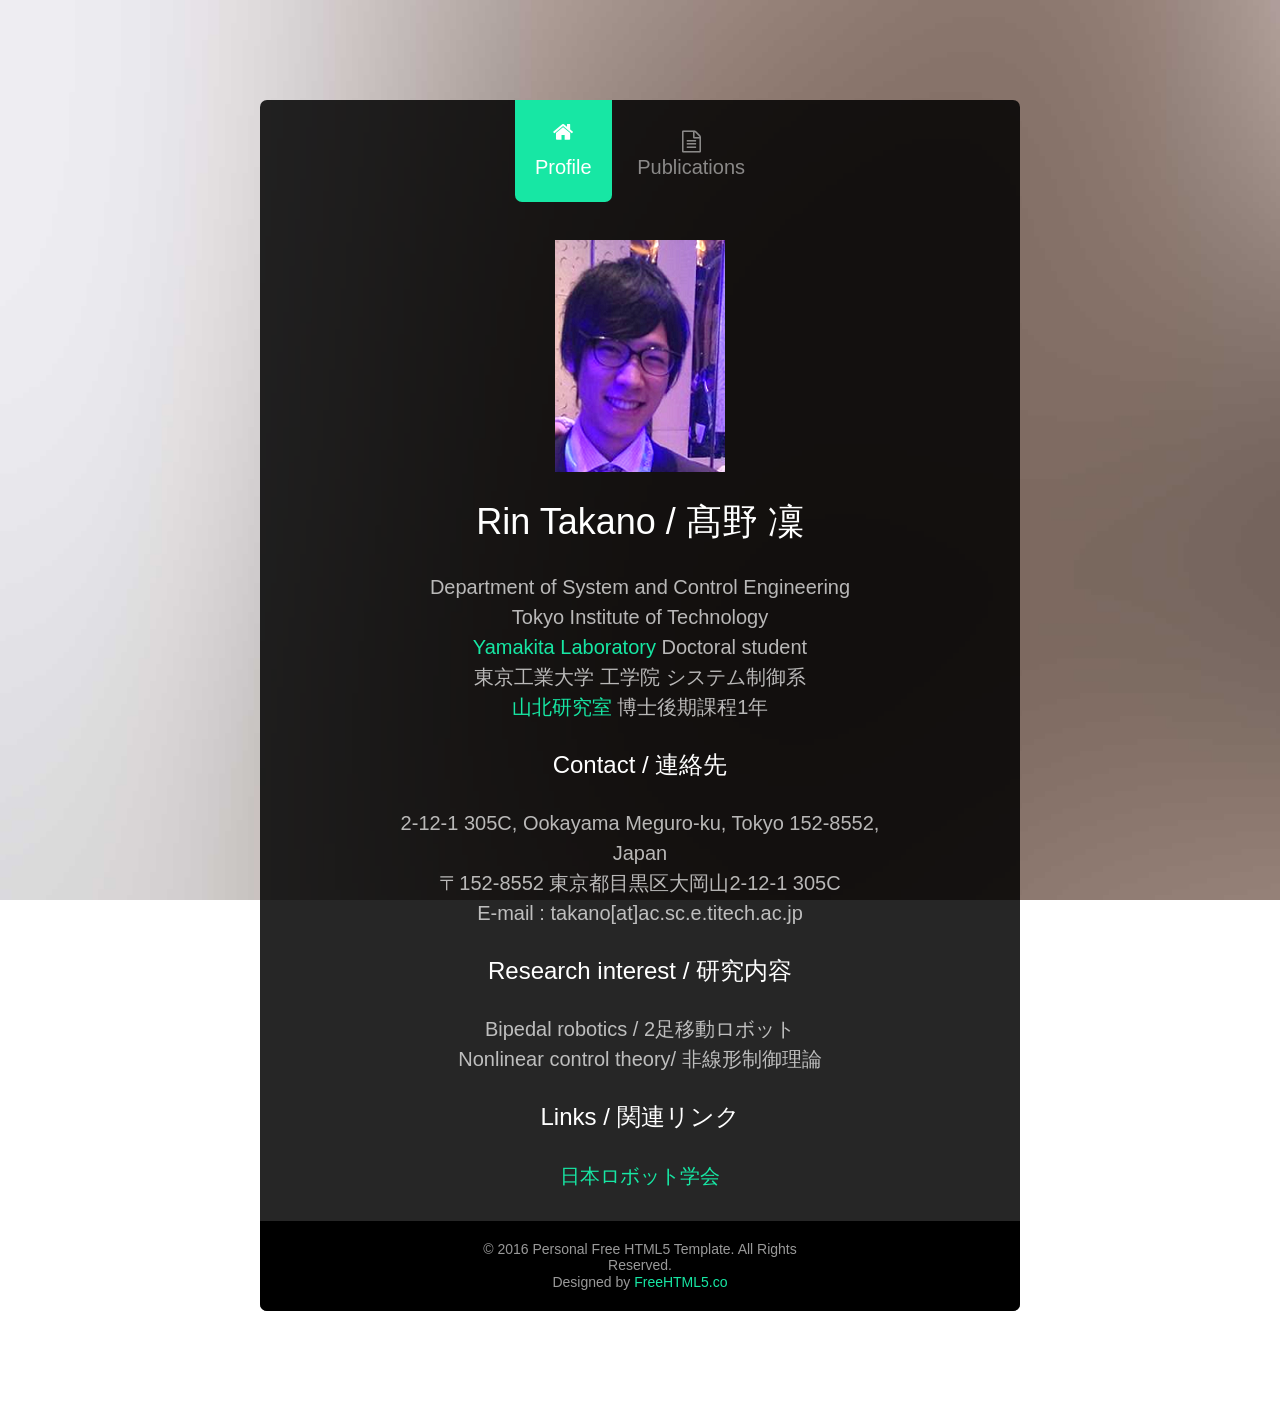
<file: index.html>
<!DOCTYPE html>
<!--[if lt IE 7]>      <html class="no-js lt-ie9 lt-ie8 lt-ie7"> <![endif]-->
<!--[if IE 7]>         <html class="no-js lt-ie9 lt-ie8"> <![endif]-->
<!--[if IE 8]>         <html class="no-js lt-ie9"> <![endif]-->
<!--[if gt IE 8]><!--> <html class="no-js"> <!--<![endif]-->
	<head>
	<meta charset="utf-8">
	<meta http-equiv="X-UA-Compatible" content="IE=edge">
	<title>Rin Takano</title>
	<meta name="viewport" content="width=device-width, initial-scale=1">
	<meta name="description" content="Free HTML5 Website Template by FreeHTML5.co" />
	<meta name="keywords" content="free html5, free template, free bootstrap, free website template, html5, css3, mobile first, responsive" />
	<meta name="author" content="FreeHTML5.co" />

  <!-- 
	//////////////////////////////////////////////////////

	FREE HTML5 TEMPLATE 
	DESIGNED & DEVELOPED by FreeHTML5.co
		
	Website: 		http://freehtml5.co/
	Email: 			info@freehtml5.co
	Twitter: 		http://twitter.com/fh5co
	Facebook: 		https://www.facebook.com/fh5co

	//////////////////////////////////////////////////////
	 -->

  	<!-- Facebook and Twitter integration -->
	<meta property="og:title" content=""/>
	<meta property="og:image" content=""/>
	<meta property="og:url" content=""/>
	<meta property="og:site_name" content=""/>
	<meta property="og:description" content=""/>
	<meta name="twitter:title" content="" />
	<meta name="twitter:image" content="" />
	<meta name="twitter:url" content="" />
	<meta name="twitter:card" content="" />

	<!-- Place favicon.ico and apple-touch-icon.png in the root directory -->
	<link rel="shortcut icon" href="favicon.ico">

	<!-- <link href='https://fonts.googleapis.com/css?family=Work+Sans:400,300,600,400italic,700' rel='stylesheet' type='text/css'> -->
	
	<!-- Animate.css -->
	<link rel="stylesheet" href="css/animate.css">
	<!-- Icomoon Icon Fonts-->
	<link rel="stylesheet" href="css/icomoon.css">
	<!-- Bootstrap  -->
	<link rel="stylesheet" href="css/bootstrap.css">
	<!-- Theme style  -->
	<link rel="stylesheet" href="css/style.css">

	<!-- Modernizr JS -->
	<script src="js/modernizr-2.6.2.min.js"></script>
	<!-- FOR IE9 below -->
	<!--[if lt IE 9]>
	<script src="js/respond.min.js"></script>
	<![endif]-->
	
	</head>
	<body style="background-image: url(images/bg_img.jpg);">
	
	<div id="fh5co-main">
		<div class="fh5co-tab-wrap">
			<ul class="fh5co-tab-menu">
				<li class="active"><a href="#" data-tab="1"><span class="icon icon-home"></span><span class="menu-text">Profile</span></a></li>
				<li><a href="#" data-tab="2"><span class="icon icon-file-text-o"></span><span class="menu-text">Publications</span></a></li>
			</ul>
			
			<!-- First tab -->
			<div class="fh5co-tab-content active" data-content="1">
				<div class="fh5co-content-inner text-center">
					<div class="row row-bottom-padded-sm">
						<div class="col-md-12">
							<figure>
								<img src="images/profile_pic2.png" alt="Free HTML5 Wesbite Template by FreeHTML5.co">
							</figure>
							<h1>Rin Takano / 髙野 凜</h1>
							<p>Department of System and Control Engineering</p>
							<p>Tokyo Institute of Technology</p>
							<p><a href="http://www.ac.sc.e.titech.ac.jp/index.html" target="_blank">Yamakita Laboratory</a>  Doctoral student</p>
							<p>東京工業大学 工学院 システム制御系</p>
							<p><a href="http://www.ac.sc.e.titech.ac.jp/index.html" target="_blank">山北研究室</a> 博士後期課程1年</p>
							<br>
							<h3>Contact / 連絡先</h3>
							<p>2-12-1 305C, Ookayama Meguro-ku, Tokyo 152-8552, Japan</p> 
                            <p>〒152-8552 東京都目黒区大岡山2-12-1 305C</p>
							<p>E-mail : takano[at]ac.sc.e.titech.ac.jp</p>
							<br>
							<h3>Research interest / 研究内容</h3>
							<p>Bipedal robotics / 2足移動ロボット</p>
							<p>Nonlinear control theory/ 非線形制御理論</p>
							<br>
							<h3>Links / 関連リンク</h3>
							<p><a href="http://www.rsj.or.jp/" target="_blank">日本ロボット学会</a></p>
						</div>
					</div>
				</div>
			</div>
			
			<!-- Second tab -->
			<div class="fh5co-tab-content" data-content="2">
				<div class="fh5co-content-inner">
					<div class="row">
						<div class="col-md-12">
							<h3>International Conference</h3>
							<font size="3">
							<ol type="1">
							<li>Yuta Hanazawa, <u>Rin Takano</u>, Masaki Yamakita: "Inerter Effects for Running Robots with Mechanical Impedance", IEEE International Conference on Robotics and Biomimetics (ROBIO) 2017, Macau SAR, China, December 5–8, 2017.</li>
							<li>Hiroki Sasaki, <u>Rin Takano</u>, Masaki Yamakita: "Study on mechanism and control of high efficiency running biped robot", SICE Annual Conference 2017, Kanazawa, Japan, September 19-22, 2017.</li>
							<li><u>Rin Takano</u>, Masaki Yamakita: “Sequential-contact Bipedal Running based on SLIP Model through Zero Moment Point Control”, IEEE International Conference on Advanced Intelligent Mechatronics (AIM) 2017,Munich, Germany, July 3–7, 2017.</li>
							<li><u>Rin Takano</u>, Masaki Yamakita, Qiuguo Zhu: “Analysis of Biped Running with Rotational Inerter”, IEEE International Conference on Robotics and Biomimetics (ROBIO) 2016, Qingdao, China, December 3–7, 2016.</li>
							</ol><br>
							</font>
							
							<h3>Domestic Conference / 国内会議</h3>
							<font size="3">
							<ol type="1">
							<li><u>高野 凜</u>, 山北 昌毅: “観測外乱にロバストなCLF-CBF-QP制御”, 第5回 制御部門マルチシンポジウム（MSCS） 第9回プラントモデリングシンポジウム, 東京, 3月, 2018年.（発表予定） 
							<li><u>高野 凜</u>, 山北 昌毅: “外乱を考慮したCLF-CBF-QPの提案”, 第60回自動制御連合講演会, 東京, 11月, 2017年. 
							<li><u>高野 凜</u>, 花澤 雄太, 山北 昌毅: “回転型イナータの適用部位の違いによる2 足移動ロボットの移動性能変化”, 第34 回日本ロボット学会学術講演会, 山形, 9 月, 2016 年.</li>
							<li>花澤 雄太, <u>高野 凜</u>, 山北 昌毅: “イナータを有する高速走行に適したI-SLIP モデル”, 第34 回日本ロボット学会学術講演会, 山形, 9 月, 2016 年.</li>
							<li>花澤 雄太, <u>高野 凜</u>, 山北 昌毅: “斜面を利用した高効率かつ漸近安定なSLIP モデルの走行制御”,第34 回日本ロボット学会学術講演会, 山形, 9 月, 2016 年.</li>
							<li><u>高野 凜</u>, 山北 昌毅 :“足首イナータの効果を用いた高速リミットサイクル走行”, 第16 回計測自動制御学会システムインテグレーション部門講演会, 3J4, 名古屋, 12 月, 2015 年.</li>
							<li><u>高野 凜</u>, 綿貫 啓一, 楓 和憲:“非接地型力覚呈示装置を用いた力覚型ナビゲーションのための呈示パターンの比較”, 日本機械学会関東学生会第54 回学生員卒業研究発表講演会, 横浜, 3 月, 2015 年.</li>
							</ol><br>
							</font>
							
							<h3>Honor and Award</h3>
							<font size="3">
							<ol type="1">
							<li><u>Rin Takano</u>, Tomohiko Shirie, Junho Chang: “Humanoid Robot Racing Champion”, Latin American and Brazilian Robotics Competition 2016 (LARC/CBR 2016), IEEE Humanoid Robot Racing (HRR) category, Recife, Pernambuco, Brazil, October 13, 2016.</li>
							<li><u>高野 凜</u>: "日本機械学会畠山賞", 3月, 2015年.</li>
							</ol><br>
							</font>
							
							<h3>Scholarship and Grant</h3>
							<font size="3">
							<ol type="1">
							<li>独立行政法人 日本学生支援機構 大学院第一種奨学金 返還半額免除, 6月, 2017年.</li>
							</ol><br>
							</font>
							
						</div>
						
					</div>
				</div>
			</div>
		</div>
		<footer id="fh5co-footer">
			<div class="row">
				<div class="col-md-6 col-md-offset-3 text-center">
					<small>
						&copy; 2016 Personal Free HTML5 Template. All Rights Reserved. <span class="fh5co-author">
						Designed by <a href="http://freehtml5.co" target="_blank">FreeHTML5.co</a></span>
					</small>
				</div>
			</div>
		</footer>
	</div>
	
	<!-- jQuery -->
	<script src="js/jquery.min.js"></script>
	<!-- jQuery Easing -->
	<script src="js/jquery.easing.1.3.js"></script>
	<!-- Bootstrap -->
	<script src="js/bootstrap.min.js"></script>
	<!-- Waypoints -->
	<script src="js/jquery.waypoints.min.js"></script>
	<!-- Easy PieChart -->
	<script src="js/jquery.easypiechart.min.js"></script>
	<!-- MAIN JS -->
	<script src="js/main.js"></script>

	</body>
</html>
</file>
<file: css/icomoon.css>
@font-face {
    font-family: 'icomoon';
    src:    url('fonts/icomoon.eot?195opb');
    src:    url('fonts/icomoon.eot?195opb#iefix') format('embedded-opentype'),
        url('fonts/icomoon.ttf?195opb') format('truetype'),
        url('fonts/icomoon.woff?195opb') format('woff'),
        url('fonts/icomoon.svg?195opb#icomoon') format('svg');
    font-weight: normal;
    font-style: normal;
}

[class^="icon-"], [class*=" icon-"] {
    /* use !important to prevent issues with browser extensions that change fonts */
    font-family: 'icomoon' !important;
    speak: none;
    font-style: normal;
    font-weight: normal;
    font-variant: normal;
    text-transform: none;
    line-height: 1;

    /* Better Font Rendering =========== */
    -webkit-font-smoothing: antialiased;
    -moz-osx-font-smoothing: grayscale;
}

.icon-glass:before {
    content: "\f000";
}
.icon-music:before {
    content: "\f001";
}
.icon-search:before {
    content: "\f002";
}
.icon-envelope-o:before {
    content: "\f003";
}
.icon-heart:before {
    content: "\f004";
}
.icon-star:before {
    content: "\f005";
}
.icon-star-o:before {
    content: "\f006";
}
.icon-user:before {
    content: "\f007";
}
.icon-film:before {
    content: "\f008";
}
.icon-th-large:before {
    content: "\f009";
}
.icon-th:before {
    content: "\f00a";
}
.icon-th-list:before {
    content: "\f00b";
}
.icon-check:before {
    content: "\f00c";
}
.icon-close:before {
    content: "\f00d";
}
.icon-remove:before {
    content: "\f00d";
}
.icon-times:before {
    content: "\f00d";
}
.icon-search-plus:before {
    content: "\f00e";
}
.icon-search-minus:before {
    content: "\f010";
}
.icon-power-off:before {
    content: "\f011";
}
.icon-signal:before {
    content: "\f012";
}
.icon-cog:before {
    content: "\f013";
}
.icon-gear:before {
    content: "\f013";
}
.icon-trash-o:before {
    content: "\f014";
}
.icon-home:before {
    content: "\f015";
}
.icon-file-o:before {
    content: "\f016";
}
.icon-clock-o:before {
    content: "\f017";
}
.icon-road:before {
    content: "\f018";
}
.icon-download:before {
    content: "\f019";
}
.icon-arrow-circle-o-down:before {
    content: "\f01a";
}
.icon-arrow-circle-o-up:before {
    content: "\f01b";
}
.icon-inbox:before {
    content: "\f01c";
}
.icon-play-circle-o:before {
    content: "\f01d";
}
.icon-repeat:before {
    content: "\f01e";
}
.icon-rotate-right:before {
    content: "\f01e";
}
.icon-refresh:before {
    content: "\f021";
}
.icon-list-alt:before {
    content: "\f022";
}
.icon-lock:before {
    content: "\f023";
}
.icon-flag:before {
    content: "\f024";
}
.icon-headphones:before {
    content: "\f025";
}
.icon-volume-off:before {
    content: "\f026";
}
.icon-volume-down:before {
    content: "\f027";
}
.icon-volume-up:before {
    content: "\f028";
}
.icon-qrcode:before {
    content: "\f029";
}
.icon-barcode:before {
    content: "\f02a";
}
.icon-tag:before {
    content: "\f02b";
}
.icon-tags:before {
    content: "\f02c";
}
.icon-book:before {
    content: "\f02d";
}
.icon-bookmark:before {
    content: "\f02e";
}
.icon-print:before {
    content: "\f02f";
}
.icon-camera:before {
    content: "\f030";
}
.icon-font:before {
    content: "\f031";
}
.icon-bold:before {
    content: "\f032";
}
.icon-italic:before {
    content: "\f033";
}
.icon-text-height:before {
    content: "\f034";
}
.icon-text-width:before {
    content: "\f035";
}
.icon-align-left:before {
    content: "\f036";
}
.icon-align-center:before {
    content: "\f037";
}
.icon-align-right:before {
    content: "\f038";
}
.icon-align-justify:before {
    content: "\f039";
}
.icon-list:before {
    content: "\f03a";
}
.icon-dedent:before {
    content: "\f03b";
}
.icon-outdent:before {
    content: "\f03b";
}
.icon-indent:before {
    content: "\f03c";
}
.icon-video-camera:before {
    content: "\f03d";
}
.icon-image:before {
    content: "\f03e";
}
.icon-photo:before {
    content: "\f03e";
}
.icon-picture-o:before {
    content: "\f03e";
}
.icon-pencil:before {
    content: "\f040";
}
.icon-map-marker:before {
    content: "\f041";
}
.icon-adjust:before {
    content: "\f042";
}
.icon-tint:before {
    content: "\f043";
}
.icon-edit:before {
    content: "\f044";
}
.icon-pencil-square-o:before {
    content: "\f044";
}
.icon-share-square-o:before {
    content: "\f045";
}
.icon-check-square-o:before {
    content: "\f046";
}
.icon-arrows:before {
    content: "\f047";
}
.icon-step-backward:before {
    content: "\f048";
}
.icon-fast-backward:before {
    content: "\f049";
}
.icon-backward:before {
    content: "\f04a";
}
.icon-play:before {
    content: "\f04b";
}
.icon-pause:before {
    content: "\f04c";
}
.icon-stop:before {
    content: "\f04d";
}
.icon-forward:before {
    content: "\f04e";
}
.icon-fast-forward:before {
    content: "\f050";
}
.icon-step-forward:before {
    content: "\f051";
}
.icon-eject:before {
    content: "\f052";
}
.icon-chevron-left:before {
    content: "\f053";
}
.icon-chevron-right:before {
    content: "\f054";
}
.icon-plus-circle:before {
    content: "\f055";
}
.icon-minus-circle:before {
    content: "\f056";
}
.icon-times-circle:before {
    content: "\f057";
}
.icon-check-circle:before {
    content: "\f058";
}
.icon-question-circle:before {
    content: "\f059";
}
.icon-info-circle:before {
    content: "\f05a";
}
.icon-crosshairs:before {
    content: "\f05b";
}
.icon-times-circle-o:before {
    content: "\f05c";
}
.icon-check-circle-o:before {
    content: "\f05d";
}
.icon-ban:before {
    content: "\f05e";
}
.icon-arrow-left:before {
    content: "\f060";
}
.icon-arrow-right:before {
    content: "\f061";
}
.icon-arrow-up:before {
    content: "\f062";
}
.icon-arrow-down:before {
    content: "\f063";
}
.icon-mail-forward:before {
    content: "\f064";
}
.icon-share:before {
    content: "\f064";
}
.icon-expand:before {
    content: "\f065";
}
.icon-compress:before {
    content: "\f066";
}
.icon-plus:before {
    content: "\f067";
}
.icon-minus:before {
    content: "\f068";
}
.icon-asterisk:before {
    content: "\f069";
}
.icon-exclamation-circle:before {
    content: "\f06a";
}
.icon-gift:before {
    content: "\f06b";
}
.icon-leaf:before {
    content: "\f06c";
}
.icon-fire:before {
    content: "\f06d";
}
.icon-eye:before {
    content: "\f06e";
}
.icon-eye-slash:before {
    content: "\f070";
}
.icon-exclamation-triangle:before {
    content: "\f071";
}
.icon-warning:before {
    content: "\f071";
}
.icon-plane:before {
    content: "\f072";
}
.icon-calendar:before {
    content: "\f073";
}
.icon-random:before {
    content: "\f074";
}
.icon-comment:before {
    content: "\f075";
}
.icon-magnet:before {
    content: "\f076";
}
.icon-chevron-up:before {
    content: "\f077";
}
.icon-chevron-down:before {
    content: "\f078";
}
.icon-retweet:before {
    content: "\f079";
}
.icon-shopping-cart:before {
    content: "\f07a";
}
.icon-folder:before {
    content: "\f07b";
}
.icon-folder-open:before {
    content: "\f07c";
}
.icon-arrows-v:before {
    content: "\f07d";
}
.icon-arrows-h:before {
    content: "\f07e";
}
.icon-bar-chart:before {
    content: "\f080";
}
.icon-bar-chart-o:before {
    content: "\f080";
}
.icon-twitter-square:before {
    content: "\f081";
}
.icon-facebook-square:before {
    content: "\f082";
}
.icon-camera-retro:before {
    content: "\f083";
}
.icon-key:before {
    content: "\f084";
}
.icon-cogs:before {
    content: "\f085";
}
.icon-gears:before {
    content: "\f085";
}
.icon-comments:before {
    content: "\f086";
}
.icon-thumbs-o-up:before {
    content: "\f087";
}
.icon-thumbs-o-down:before {
    content: "\f088";
}
.icon-star-half:before {
    content: "\f089";
}
.icon-heart-o:before {
    content: "\f08a";
}
.icon-sign-out:before {
    content: "\f08b";
}
.icon-linkedin-square:before {
    content: "\f08c";
}
.icon-thumb-tack:before {
    content: "\f08d";
}
.icon-external-link:before {
    content: "\f08e";
}
.icon-sign-in:before {
    content: "\f090";
}
.icon-trophy:before {
    content: "\f091";
}
.icon-github-square:before {
    content: "\f092";
}
.icon-upload:before {
    content: "\f093";
}
.icon-lemon-o:before {
    content: "\f094";
}
.icon-phone:before {
    content: "\f095";
}
.icon-square-o:before {
    content: "\f096";
}
.icon-bookmark-o:before {
    content: "\f097";
}
.icon-phone-square:before {
    content: "\f098";
}
.icon-twitter:before {
    content: "\f099";
}
.icon-facebook:before {
    content: "\f09a";
}
.icon-facebook-f:before {
    content: "\f09a";
}
.icon-github:before {
    content: "\f09b";
}
.icon-unlock:before {
    content: "\f09c";
}
.icon-credit-card:before {
    content: "\f09d";
}
.icon-feed:before {
    content: "\f09e";
}
.icon-rss:before {
    content: "\f09e";
}
.icon-hdd-o:before {
    content: "\f0a0";
}
.icon-bullhorn:before {
    content: "\f0a1";
}
.icon-bell-o:before {
    content: "\f0a2";
}
.icon-certificate:before {
    content: "\f0a3";
}
.icon-hand-o-right:before {
    content: "\f0a4";
}
.icon-hand-o-left:before {
    content: "\f0a5";
}
.icon-hand-o-up:before {
    content: "\f0a6";
}
.icon-hand-o-down:before {
    content: "\f0a7";
}
.icon-arrow-circle-left:before {
    content: "\f0a8";
}
.icon-arrow-circle-right:before {
    content: "\f0a9";
}
.icon-arrow-circle-up:before {
    content: "\f0aa";
}
.icon-arrow-circle-down:before {
    content: "\f0ab";
}
.icon-globe:before {
    content: "\f0ac";
}
.icon-wrench:before {
    content: "\f0ad";
}
.icon-tasks:before {
    content: "\f0ae";
}
.icon-filter:before {
    content: "\f0b0";
}
.icon-briefcase:before {
    content: "\f0b1";
}
.icon-arrows-alt:before {
    content: "\f0b2";
}
.icon-group:before {
    content: "\f0c0";
}
.icon-users:before {
    content: "\f0c0";
}
.icon-chain:before {
    content: "\f0c1";
}
.icon-link:before {
    content: "\f0c1";
}
.icon-cloud:before {
    content: "\f0c2";
}
.icon-flask:before {
    content: "\f0c3";
}
.icon-cut:before {
    content: "\f0c4";
}
.icon-scissors:before {
    content: "\f0c4";
}
.icon-copy:before {
    content: "\f0c5";
}
.icon-files-o:before {
    content: "\f0c5";
}
.icon-paperclip:before {
    content: "\f0c6";
}
.icon-floppy-o:before {
    content: "\f0c7";
}
.icon-save:before {
    content: "\f0c7";
}
.icon-square:before {
    content: "\f0c8";
}
.icon-bars:before {
    content: "\f0c9";
}
.icon-navicon:before {
    content: "\f0c9";
}
.icon-reorder:before {
    content: "\f0c9";
}
.icon-list-ul:before {
    content: "\f0ca";
}
.icon-list-ol:before {
    content: "\f0cb";
}
.icon-strikethrough:before {
    content: "\f0cc";
}
.icon-underline:before {
    content: "\f0cd";
}
.icon-table:before {
    content: "\f0ce";
}
.icon-magic:before {
    content: "\f0d0";
}
.icon-truck:before {
    content: "\f0d1";
}
.icon-pinterest:before {
    content: "\f0d2";
}
.icon-pinterest-square:before {
    content: "\f0d3";
}
.icon-google-plus-square:before {
    content: "\f0d4";
}
.icon-google-plus:before {
    content: "\f0d5";
}
.icon-money:before {
    content: "\f0d6";
}
.icon-caret-down:before {
    content: "\f0d7";
}
.icon-caret-up:before {
    content: "\f0d8";
}
.icon-caret-left:before {
    content: "\f0d9";
}
.icon-caret-right:before {
    content: "\f0da";
}
.icon-columns:before {
    content: "\f0db";
}
.icon-sort:before {
    content: "\f0dc";
}
.icon-unsorted:before {
    content: "\f0dc";
}
.icon-sort-desc:before {
    content: "\f0dd";
}
.icon-sort-down:before {
    content: "\f0dd";
}
.icon-sort-asc:before {
    content: "\f0de";
}
.icon-sort-up:before {
    content: "\f0de";
}
.icon-envelope:before {
    content: "\f0e0";
}
.icon-linkedin:before {
    content: "\f0e1";
}
.icon-rotate-left:before {
    content: "\f0e2";
}
.icon-undo:before {
    content: "\f0e2";
}
.icon-gavel:before {
    content: "\f0e3";
}
.icon-legal:before {
    content: "\f0e3";
}
.icon-dashboard:before {
    content: "\f0e4";
}
.icon-tachometer:before {
    content: "\f0e4";
}
.icon-comment-o:before {
    content: "\f0e5";
}
.icon-comments-o:before {
    content: "\f0e6";
}
.icon-bolt:before {
    content: "\f0e7";
}
.icon-flash:before {
    content: "\f0e7";
}
.icon-sitemap:before {
    content: "\f0e8";
}
.icon-umbrella:before {
    content: "\f0e9";
}
.icon-clipboard:before {
    content: "\f0ea";
}
.icon-paste:before {
    content: "\f0ea";
}
.icon-lightbulb-o:before {
    content: "\f0eb";
}
.icon-exchange:before {
    content: "\f0ec";
}
.icon-cloud-download:before {
    content: "\f0ed";
}
.icon-cloud-upload:before {
    content: "\f0ee";
}
.icon-user-md:before {
    content: "\f0f0";
}
.icon-stethoscope:before {
    content: "\f0f1";
}
.icon-suitcase:before {
    content: "\f0f2";
}
.icon-bell:before {
    content: "\f0f3";
}
.icon-coffee:before {
    content: "\f0f4";
}
.icon-cutlery:before {
    content: "\f0f5";
}
.icon-file-text-o:before {
    content: "\f0f6";
}
.icon-building-o:before {
    content: "\f0f7";
}
.icon-hospital-o:before {
    content: "\f0f8";
}
.icon-ambulance:before {
    content: "\f0f9";
}
.icon-medkit:before {
    content: "\f0fa";
}
.icon-fighter-jet:before {
    content: "\f0fb";
}
.icon-beer:before {
    content: "\f0fc";
}
.icon-h-square:before {
    content: "\f0fd";
}
.icon-plus-square:before {
    content: "\f0fe";
}
.icon-angle-double-left:before {
    content: "\f100";
}
.icon-angle-double-right:before {
    content: "\f101";
}
.icon-angle-double-up:before {
    content: "\f102";
}
.icon-angle-double-down:before {
    content: "\f103";
}
.icon-angle-left:before {
    content: "\f104";
}
.icon-angle-right:before {
    content: "\f105";
}
.icon-angle-up:before {
    content: "\f106";
}
.icon-angle-down:before {
    content: "\f107";
}
.icon-desktop:before {
    content: "\f108";
}
.icon-laptop:before {
    content: "\f109";
}
.icon-tablet:before {
    content: "\f10a";
}
.icon-mobile:before {
    content: "\f10b";
}
.icon-mobile-phone:before {
    content: "\f10b";
}
.icon-circle-o:before {
    content: "\f10c";
}
.icon-quote-left:before {
    content: "\f10d";
}
.icon-quote-right:before {
    content: "\f10e";
}
.icon-spinner:before {
    content: "\f110";
}
.icon-circle:before {
    content: "\f111";
}
.icon-mail-reply:before {
    content: "\f112";
}
.icon-reply:before {
    content: "\f112";
}
.icon-github-alt:before {
    content: "\f113";
}
.icon-folder-o:before {
    content: "\f114";
}
.icon-folder-open-o:before {
    content: "\f115";
}
.icon-smile-o:before {
    content: "\f118";
}
.icon-frown-o:before {
    content: "\f119";
}
.icon-meh-o:before {
    content: "\f11a";
}
.icon-gamepad:before {
    content: "\f11b";
}
.icon-keyboard-o:before {
    content: "\f11c";
}
.icon-flag-o:before {
    content: "\f11d";
}
.icon-flag-checkered:before {
    content: "\f11e";
}
.icon-terminal:before {
    content: "\f120";
}
.icon-code:before {
    content: "\f121";
}
.icon-mail-reply-all:before {
    content: "\f122";
}
.icon-reply-all:before {
    content: "\f122";
}
.icon-star-half-empty:before {
    content: "\f123";
}
.icon-star-half-full:before {
    content: "\f123";
}
.icon-star-half-o:before {
    content: "\f123";
}
.icon-location-arrow:before {
    content: "\f124";
}
.icon-crop:before {
    content: "\f125";
}
.icon-code-fork:before {
    content: "\f126";
}
.icon-chain-broken:before {
    content: "\f127";
}
.icon-unlink:before {
    content: "\f127";
}
.icon-question:before {
    content: "\f128";
}
.icon-info:before {
    content: "\f129";
}
.icon-exclamation:before {
    content: "\f12a";
}
.icon-superscript:before {
    content: "\f12b";
}
.icon-subscript:before {
    content: "\f12c";
}
.icon-eraser:before {
    content: "\f12d";
}
.icon-puzzle-piece:before {
    content: "\f12e";
}
.icon-microphone:before {
    content: "\f130";
}
.icon-microphone-slash:before {
    content: "\f131";
}
.icon-shield:before {
    content: "\f132";
}
.icon-calendar-o:before {
    content: "\f133";
}
.icon-fire-extinguisher:before {
    content: "\f134";
}
.icon-rocket:before {
    content: "\f135";
}
.icon-maxcdn:before {
    content: "\f136";
}
.icon-chevron-circle-left:before {
    content: "\f137";
}
.icon-chevron-circle-right:before {
    content: "\f138";
}
.icon-chevron-circle-up:before {
    content: "\f139";
}
.icon-chevron-circle-down:before {
    content: "\f13a";
}
.icon-html5:before {
    content: "\f13b";
}
.icon-css3:before {
    content: "\f13c";
}
.icon-anchor:before {
    content: "\f13d";
}
.icon-unlock-alt:before {
    content: "\f13e";
}
.icon-bullseye:before {
    content: "\f140";
}
.icon-ellipsis-h:before {
    content: "\f141";
}
.icon-ellipsis-v:before {
    content: "\f142";
}
.icon-rss-square:before {
    content: "\f143";
}
.icon-play-circle:before {
    content: "\f144";
}
.icon-ticket:before {
    content: "\f145";
}
.icon-minus-square:before {
    content: "\f146";
}
.icon-minus-square-o:before {
    content: "\f147";
}
.icon-level-up:before {
    content: "\f148";
}
.icon-level-down:before {
    content: "\f149";
}
.icon-check-square:before {
    content: "\f14a";
}
.icon-pencil-square:before {
    content: "\f14b";
}
.icon-external-link-square:before {
    content: "\f14c";
}
.icon-share-square:before {
    content: "\f14d";
}
.icon-compass:before {
    content: "\f14e";
}
.icon-caret-square-o-down:before {
    content: "\f150";
}
.icon-toggle-down:before {
    content: "\f150";
}
.icon-caret-square-o-up:before {
    content: "\f151";
}
.icon-toggle-up:before {
    content: "\f151";
}
.icon-caret-square-o-right:before {
    content: "\f152";
}
.icon-toggle-right:before {
    content: "\f152";
}
.icon-eur:before {
    content: "\f153";
}
.icon-euro:before {
    content: "\f153";
}
.icon-gbp:before {
    content: "\f154";
}
.icon-dollar:before {
    content: "\f155";
}
.icon-usd:before {
    content: "\f155";
}
.icon-inr:before {
    content: "\f156";
}
.icon-rupee:before {
    content: "\f156";
}
.icon-cny:before {
    content: "\f157";
}
.icon-jpy:before {
    content: "\f157";
}
.icon-rmb:before {
    content: "\f157";
}
.icon-yen:before {
    content: "\f157";
}
.icon-rouble:before {
    content: "\f158";
}
.icon-rub:before {
    content: "\f158";
}
.icon-ruble:before {
    content: "\f158";
}
.icon-krw:before {
    content: "\f159";
}
.icon-won:before {
    content: "\f159";
}
.icon-bitcoin:before {
    content: "\f15a";
}
.icon-btc:before {
    content: "\f15a";
}
.icon-file:before {
    content: "\f15b";
}
.icon-file-text:before {
    content: "\f15c";
}
.icon-sort-alpha-asc:before {
    content: "\f15d";
}
.icon-sort-alpha-desc:before {
    content: "\f15e";
}
.icon-sort-amount-asc:before {
    content: "\f160";
}
.icon-sort-amount-desc:before {
    content: "\f161";
}
.icon-sort-numeric-asc:before {
    content: "\f162";
}
.icon-sort-numeric-desc:before {
    content: "\f163";
}
.icon-thumbs-up:before {
    content: "\f164";
}
.icon-thumbs-down:before {
    content: "\f165";
}
.icon-youtube-square:before {
    content: "\f166";
}
.icon-youtube:before {
    content: "\f167";
}
.icon-xing:before {
    content: "\f168";
}
.icon-xing-square:before {
    content: "\f169";
}
.icon-youtube-play:before {
    content: "\f16a";
}
.icon-dropbox:before {
    content: "\f16b";
}
.icon-stack-overflow:before {
    content: "\f16c";
}
.icon-instagram:before {
    content: "\f16d";
}
.icon-flickr:before {
    content: "\f16e";
}
.icon-adn:before {
    content: "\f170";
}
.icon-bitbucket:before {
    content: "\f171";
}
.icon-bitbucket-square:before {
    content: "\f172";
}
.icon-tumblr:before {
    content: "\f173";
}
.icon-tumblr-square:before {
    content: "\f174";
}
.icon-long-arrow-down:before {
    content: "\f175";
}
.icon-long-arrow-up:before {
    content: "\f176";
}
.icon-long-arrow-left:before {
    content: "\f177";
}
.icon-long-arrow-right:before {
    content: "\f178";
}
.icon-apple:before {
    content: "\f179";
}
.icon-windows:before {
    content: "\f17a";
}
.icon-android:before {
    content: "\f17b";
}
.icon-linux:before {
    content: "\f17c";
}
.icon-dribbble:before {
    content: "\f17d";
}
.icon-skype:before {
    content: "\f17e";
}
.icon-foursquare:before {
    content: "\f180";
}
.icon-trello:before {
    content: "\f181";
}
.icon-female:before {
    content: "\f182";
}
.icon-male:before {
    content: "\f183";
}
.icon-gittip:before {
    content: "\f184";
}
.icon-gratipay:before {
    content: "\f184";
}
.icon-sun-o:before {
    content: "\f185";
}
.icon-moon-o:before {
    content: "\f186";
}
.icon-archive:before {
    content: "\f187";
}
.icon-bug:before {
    content: "\f188";
}
.icon-vk:before {
    content: "\f189";
}
.icon-weibo:before {
    content: "\f18a";
}
.icon-renren:before {
    content: "\f18b";
}
.icon-pagelines:before {
    content: "\f18c";
}
.icon-stack-exchange:before {
    content: "\f18d";
}
.icon-arrow-circle-o-right:before {
    content: "\f18e";
}
.icon-arrow-circle-o-left:before {
    content: "\f190";
}
.icon-caret-square-o-left:before {
    content: "\f191";
}
.icon-toggle-left:before {
    content: "\f191";
}
.icon-dot-circle-o:before {
    content: "\f192";
}
.icon-wheelchair:before {
    content: "\f193";
}
.icon-vimeo-square:before {
    content: "\f194";
}
.icon-try:before {
    content: "\f195";
}
.icon-turkish-lira:before {
    content: "\f195";
}
.icon-plus-square-o:before {
    content: "\f196";
}
.icon-space-shuttle:before {
    content: "\f197";
}
.icon-slack:before {
    content: "\f198";
}
.icon-envelope-square:before {
    content: "\f199";
}
.icon-wordpress:before {
    content: "\f19a";
}
.icon-openid:before {
    content: "\f19b";
}
.icon-bank:before {
    content: "\f19c";
}
.icon-institution:before {
    content: "\f19c";
}
.icon-university:before {
    content: "\f19c";
}
.icon-graduation-cap:before {
    content: "\f19d";
}
.icon-mortar-board:before {
    content: "\f19d";
}
.icon-yahoo:before {
    content: "\f19e";
}
.icon-google:before {
    content: "\f1a0";
}
.icon-reddit:before {
    content: "\f1a1";
}
.icon-reddit-square:before {
    content: "\f1a2";
}
.icon-stumbleupon-circle:before {
    content: "\f1a3";
}
.icon-stumbleupon:before {
    content: "\f1a4";
}
.icon-delicious:before {
    content: "\f1a5";
}
.icon-digg:before {
    content: "\f1a6";
}
.icon-pied-piper-pp:before {
    content: "\f1a7";
}
.icon-pied-piper-alt:before {
    content: "\f1a8";
}
.icon-drupal:before {
    content: "\f1a9";
}
.icon-joomla:before {
    content: "\f1aa";
}
.icon-language:before {
    content: "\f1ab";
}
.icon-fax:before {
    content: "\f1ac";
}
.icon-building:before {
    content: "\f1ad";
}
.icon-child:before {
    content: "\f1ae";
}
.icon-paw:before {
    content: "\f1b0";
}
.icon-spoon:before {
    content: "\f1b1";
}
.icon-cube:before {
    content: "\f1b2";
}
.icon-cubes:before {
    content: "\f1b3";
}
.icon-behance:before {
    content: "\f1b4";
}
.icon-behance-square:before {
    content: "\f1b5";
}
.icon-steam:before {
    content: "\f1b6";
}
.icon-steam-square:before {
    content: "\f1b7";
}
.icon-recycle:before {
    content: "\f1b8";
}
.icon-automobile:before {
    content: "\f1b9";
}
.icon-car:before {
    content: "\f1b9";
}
.icon-cab:before {
    content: "\f1ba";
}
.icon-taxi:before {
    content: "\f1ba";
}
.icon-tree:before {
    content: "\f1bb";
}
.icon-spotify:before {
    content: "\f1bc";
}
.icon-deviantart:before {
    content: "\f1bd";
}
.icon-soundcloud:before {
    content: "\f1be";
}
.icon-database:before {
    content: "\f1c0";
}
.icon-file-pdf-o:before {
    content: "\f1c1";
}
.icon-file-word-o:before {
    content: "\f1c2";
}
.icon-file-excel-o:before {
    content: "\f1c3";
}
.icon-file-powerpoint-o:before {
    content: "\f1c4";
}
.icon-file-image-o:before {
    content: "\f1c5";
}
.icon-file-photo-o:before {
    content: "\f1c5";
}
.icon-file-picture-o:before {
    content: "\f1c5";
}
.icon-file-archive-o:before {
    content: "\f1c6";
}
.icon-file-zip-o:before {
    content: "\f1c6";
}
.icon-file-audio-o:before {
    content: "\f1c7";
}
.icon-file-sound-o:before {
    content: "\f1c7";
}
.icon-file-movie-o:before {
    content: "\f1c8";
}
.icon-file-video-o:before {
    content: "\f1c8";
}
.icon-file-code-o:before {
    content: "\f1c9";
}
.icon-vine:before {
    content: "\f1ca";
}
.icon-codepen:before {
    content: "\f1cb";
}
.icon-jsfiddle:before {
    content: "\f1cc";
}
.icon-life-bouy:before {
    content: "\f1cd";
}
.icon-life-buoy:before {
    content: "\f1cd";
}
.icon-life-ring:before {
    content: "\f1cd";
}
.icon-life-saver:before {
    content: "\f1cd";
}
.icon-support:before {
    content: "\f1cd";
}
.icon-circle-o-notch:before {
    content: "\f1ce";
}
.icon-ra:before {
    content: "\f1d0";
}
.icon-rebel:before {
    content: "\f1d0";
}
.icon-resistance:before {
    content: "\f1d0";
}
.icon-empire:before {
    content: "\f1d1";
}
.icon-ge:before {
    content: "\f1d1";
}
.icon-git-square:before {
    content: "\f1d2";
}
.icon-git:before {
    content: "\f1d3";
}
.icon-hacker-news:before {
    content: "\f1d4";
}
.icon-y-combinator-square:before {
    content: "\f1d4";
}
.icon-yc-square:before {
    content: "\f1d4";
}
.icon-tencent-weibo:before {
    content: "\f1d5";
}
.icon-qq:before {
    content: "\f1d6";
}
.icon-wechat:before {
    content: "\f1d7";
}
.icon-weixin:before {
    content: "\f1d7";
}
.icon-paper-plane:before {
    content: "\f1d8";
}
.icon-send:before {
    content: "\f1d8";
}
.icon-paper-plane-o:before {
    content: "\f1d9";
}
.icon-send-o:before {
    content: "\f1d9";
}
.icon-history:before {
    content: "\f1da";
}
.icon-circle-thin:before {
    content: "\f1db";
}
.icon-header:before {
    content: "\f1dc";
}
.icon-paragraph:before {
    content: "\f1dd";
}
.icon-sliders:before {
    content: "\f1de";
}
.icon-share-alt:before {
    content: "\f1e0";
}
.icon-share-alt-square:before {
    content: "\f1e1";
}
.icon-bomb:before {
    content: "\f1e2";
}
.icon-futbol-o:before {
    content: "\f1e3";
}
.icon-soccer-ball-o:before {
    content: "\f1e3";
}
.icon-tty:before {
    content: "\f1e4";
}
.icon-binoculars:before {
    content: "\f1e5";
}
.icon-plug:before {
    content: "\f1e6";
}
.icon-slideshare:before {
    content: "\f1e7";
}
.icon-twitch:before {
    content: "\f1e8";
}
.icon-yelp:before {
    content: "\f1e9";
}
.icon-newspaper-o:before {
    content: "\f1ea";
}
.icon-wifi:before {
    content: "\f1eb";
}
.icon-calculator:before {
    content: "\f1ec";
}
.icon-paypal:before {
    content: "\f1ed";
}
.icon-google-wallet:before {
    content: "\f1ee";
}
.icon-cc-visa:before {
    content: "\f1f0";
}
.icon-cc-mastercard:before {
    content: "\f1f1";
}
.icon-cc-discover:before {
    content: "\f1f2";
}
.icon-cc-amex:before {
    content: "\f1f3";
}
.icon-cc-paypal:before {
    content: "\f1f4";
}
.icon-cc-stripe:before {
    content: "\f1f5";
}
.icon-bell-slash:before {
    content: "\f1f6";
}
.icon-bell-slash-o:before {
    content: "\f1f7";
}
.icon-trash:before {
    content: "\f1f8";
}
.icon-copyright:before {
    content: "\f1f9";
}
.icon-at:before {
    content: "\f1fa";
}
.icon-eyedropper:before {
    content: "\f1fb";
}
.icon-paint-brush:before {
    content: "\f1fc";
}
.icon-birthday-cake:before {
    content: "\f1fd";
}
.icon-area-chart:before {
    content: "\f1fe";
}
.icon-pie-chart:before {
    content: "\f200";
}
.icon-line-chart:before {
    content: "\f201";
}
.icon-lastfm:before {
    content: "\f202";
}
.icon-lastfm-square:before {
    content: "\f203";
}
.icon-toggle-off:before {
    content: "\f204";
}
.icon-toggle-on:before {
    content: "\f205";
}
.icon-bicycle:before {
    content: "\f206";
}
.icon-bus:before {
    content: "\f207";
}
.icon-ioxhost:before {
    content: "\f208";
}
.icon-angellist:before {
    content: "\f209";
}
.icon-cc:before {
    content: "\f20a";
}
.icon-ils:before {
    content: "\f20b";
}
.icon-shekel:before {
    content: "\f20b";
}
.icon-sheqel:before {
    content: "\f20b";
}
.icon-meanpath:before {
    content: "\f20c";
}
.icon-buysellads:before {
    content: "\f20d";
}
.icon-connectdevelop:before {
    content: "\f20e";
}
.icon-dashcube:before {
    content: "\f210";
}
.icon-forumbee:before {
    content: "\f211";
}
.icon-leanpub:before {
    content: "\f212";
}
.icon-sellsy:before {
    content: "\f213";
}
.icon-shirtsinbulk:before {
    content: "\f214";
}
.icon-simplybuilt:before {
    content: "\f215";
}
.icon-skyatlas:before {
    content: "\f216";
}
.icon-cart-plus:before {
    content: "\f217";
}
.icon-cart-arrow-down:before {
    content: "\f218";
}
.icon-diamond:before {
    content: "\f219";
}
.icon-ship:before {
    content: "\f21a";
}
.icon-user-secret:before {
    content: "\f21b";
}
.icon-motorcycle:before {
    content: "\f21c";
}
.icon-street-view:before {
    content: "\f21d";
}
.icon-heartbeat:before {
    content: "\f21e";
}
.icon-venus:before {
    content: "\f221";
}
.icon-mars:before {
    content: "\f222";
}
.icon-mercury:before {
    content: "\f223";
}
.icon-intersex:before {
    content: "\f224";
}
.icon-transgender:before {
    content: "\f224";
}
.icon-transgender-alt:before {
    content: "\f225";
}
.icon-venus-double:before {
    content: "\f226";
}
.icon-mars-double:before {
    content: "\f227";
}
.icon-venus-mars:before {
    content: "\f228";
}
.icon-mars-stroke:before {
    content: "\f229";
}
.icon-mars-stroke-v:before {
    content: "\f22a";
}
.icon-mars-stroke-h:before {
    content: "\f22b";
}
.icon-neuter:before {
    content: "\f22c";
}
.icon-genderless:before {
    content: "\f22d";
}
.icon-facebook-official:before {
    content: "\f230";
}
.icon-pinterest-p:before {
    content: "\f231";
}
.icon-whatsapp:before {
    content: "\f232";
}
.icon-server:before {
    content: "\f233";
}
.icon-user-plus:before {
    content: "\f234";
}
.icon-user-times:before {
    content: "\f235";
}
.icon-bed:before {
    content: "\f236";
}
.icon-hotel:before {
    content: "\f236";
}
.icon-viacoin:before {
    content: "\f237";
}
.icon-train:before {
    content: "\f238";
}
.icon-subway:before {
    content: "\f239";
}
.icon-medium:before {
    content: "\f23a";
}
.icon-y-combinator:before {
    content: "\f23b";
}
.icon-yc:before {
    content: "\f23b";
}
.icon-optin-monster:before {
    content: "\f23c";
}
.icon-opencart:before {
    content: "\f23d";
}
.icon-expeditedssl:before {
    content: "\f23e";
}
.icon-battery-4:before {
    content: "\f240";
}
.icon-battery-full:before {
    content: "\f240";
}
.icon-battery-3:before {
    content: "\f241";
}
.icon-battery-three-quarters:before {
    content: "\f241";
}
.icon-battery-2:before {
    content: "\f242";
}
.icon-battery-half:before {
    content: "\f242";
}
.icon-battery-1:before {
    content: "\f243";
}
.icon-battery-quarter:before {
    content: "\f243";
}
.icon-battery-0:before {
    content: "\f244";
}
.icon-battery-empty:before {
    content: "\f244";
}
.icon-mouse-pointer:before {
    content: "\f245";
}
.icon-i-cursor:before {
    content: "\f246";
}
.icon-object-group:before {
    content: "\f247";
}
.icon-object-ungroup:before {
    content: "\f248";
}
.icon-sticky-note:before {
    content: "\f249";
}
.icon-sticky-note-o:before {
    content: "\f24a";
}
.icon-cc-jcb:before {
    content: "\f24b";
}
.icon-cc-diners-club:before {
    content: "\f24c";
}
.icon-clone:before {
    content: "\f24d";
}
.icon-balance-scale:before {
    content: "\f24e";
}
.icon-hourglass-o:before {
    content: "\f250";
}
.icon-hourglass-1:before {
    content: "\f251";
}
.icon-hourglass-start:before {
    content: "\f251";
}
.icon-hourglass-2:before {
    content: "\f252";
}
.icon-hourglass-half:before {
    content: "\f252";
}
.icon-hourglass-3:before {
    content: "\f253";
}
.icon-hourglass-end:before {
    content: "\f253";
}
.icon-hourglass:before {
    content: "\f254";
}
.icon-hand-grab-o:before {
    content: "\f255";
}
.icon-hand-rock-o:before {
    content: "\f255";
}
.icon-hand-paper-o:before {
    content: "\f256";
}
.icon-hand-stop-o:before {
    content: "\f256";
}
.icon-hand-scissors-o:before {
    content: "\f257";
}
.icon-hand-lizard-o:before {
    content: "\f258";
}
.icon-hand-spock-o:before {
    content: "\f259";
}
.icon-hand-pointer-o:before {
    content: "\f25a";
}
.icon-hand-peace-o:before {
    content: "\f25b";
}
.icon-trademark:before {
    content: "\f25c";
}
.icon-registered:before {
    content: "\f25d";
}
.icon-creative-commons:before {
    content: "\f25e";
}
.icon-gg:before {
    content: "\f260";
}
.icon-gg-circle:before {
    content: "\f261";
}
.icon-tripadvisor:before {
    content: "\f262";
}
.icon-odnoklassniki:before {
    content: "\f263";
}
.icon-odnoklassniki-square:before {
    content: "\f264";
}
.icon-get-pocket:before {
    content: "\f265";
}
.icon-wikipedia-w:before {
    content: "\f266";
}
.icon-safari:before {
    content: "\f267";
}
.icon-chrome:before {
    content: "\f268";
}
.icon-firefox:before {
    content: "\f269";
}
.icon-opera:before {
    content: "\f26a";
}
.icon-internet-explorer:before {
    content: "\f26b";
}
.icon-television:before {
    content: "\f26c";
}
.icon-tv:before {
    content: "\f26c";
}
.icon-contao:before {
    content: "\f26d";
}
.icon-500px:before {
    content: "\f26e";
}
.icon-amazon:before {
    content: "\f270";
}
.icon-calendar-plus-o:before {
    content: "\f271";
}
.icon-calendar-minus-o:before {
    content: "\f272";
}
.icon-calendar-times-o:before {
    content: "\f273";
}
.icon-calendar-check-o:before {
    content: "\f274";
}
.icon-industry:before {
    content: "\f275";
}
.icon-map-pin:before {
    content: "\f276";
}
.icon-map-signs:before {
    content: "\f277";
}
.icon-map-o:before {
    content: "\f278";
}
.icon-map:before {
    content: "\f279";
}
.icon-commenting:before {
    content: "\f27a";
}
.icon-commenting-o:before {
    content: "\f27b";
}
.icon-houzz:before {
    content: "\f27c";
}
.icon-vimeo:before {
    content: "\f27d";
}
.icon-black-tie:before {
    content: "\f27e";
}
.icon-fonticons:before {
    content: "\f280";
}
.icon-reddit-alien:before {
    content: "\f281";
}
.icon-edge:before {
    content: "\f282";
}
.icon-credit-card-alt:before {
    content: "\f283";
}
.icon-codiepie:before {
    content: "\f284";
}
.icon-modx:before {
    content: "\f285";
}
.icon-fort-awesome:before {
    content: "\f286";
}
.icon-usb:before {
    content: "\f287";
}
.icon-product-hunt:before {
    content: "\f288";
}
.icon-mixcloud:before {
    content: "\f289";
}
.icon-scribd:before {
    content: "\f28a";
}
.icon-pause-circle:before {
    content: "\f28b";
}
.icon-pause-circle-o:before {
    content: "\f28c";
}
.icon-stop-circle:before {
    content: "\f28d";
}
.icon-stop-circle-o:before {
    content: "\f28e";
}
.icon-shopping-bag:before {
    content: "\f290";
}
.icon-shopping-basket:before {
    content: "\f291";
}
.icon-hashtag:before {
    content: "\f292";
}
.icon-bluetooth:before {
    content: "\f293";
}
.icon-bluetooth-b:before {
    content: "\f294";
}
.icon-percent:before {
    content: "\f295";
}
.icon-gitlab:before {
    content: "\f296";
}
.icon-wpbeginner:before {
    content: "\f297";
}
.icon-wpforms:before {
    content: "\f298";
}
.icon-envira:before {
    content: "\f299";
}
.icon-universal-access:before {
    content: "\f29a";
}
.icon-wheelchair-alt:before {
    content: "\f29b";
}
.icon-question-circle-o:before {
    content: "\f29c";
}
.icon-blind:before {
    content: "\f29d";
}
.icon-audio-description:before {
    content: "\f29e";
}
.icon-volume-control-phone:before {
    content: "\f2a0";
}
.icon-braille:before {
    content: "\f2a1";
}
.icon-assistive-listening-systems:before {
    content: "\f2a2";
}
.icon-american-sign-language-interpreting:before {
    content: "\f2a3";
}
.icon-asl-interpreting:before {
    content: "\f2a3";
}
.icon-deaf:before {
    content: "\f2a4";
}
.icon-deafness:before {
    content: "\f2a4";
}
.icon-hard-of-hearing:before {
    content: "\f2a4";
}
.icon-glide:before {
    content: "\f2a5";
}
.icon-glide-g:before {
    content: "\f2a6";
}
.icon-sign-language:before {
    content: "\f2a7";
}
.icon-signing:before {
    content: "\f2a7";
}
.icon-low-vision:before {
    content: "\f2a8";
}
.icon-viadeo:before {
    content: "\f2a9";
}
.icon-viadeo-square:before {
    content: "\f2aa";
}
.icon-snapchat:before {
    content: "\f2ab";
}
.icon-snapchat-ghost:before {
    content: "\f2ac";
}
.icon-snapchat-square:before {
    content: "\f2ad";
}
.icon-pied-piper:before {
    content: "\f2ae";
}
.icon-first-order:before {
    content: "\f2b0";
}
.icon-yoast:before {
    content: "\f2b1";
}
.icon-themeisle:before {
    content: "\f2b2";
}
.icon-google-plus-circle:before {
    content: "\f2b3";
}
.icon-google-plus-official:before {
    content: "\f2b3";
}
.icon-fa:before {
    content: "\f2b4";
}
.icon-font-awesome:before {
    content: "\f2b4";
}
.icon-mobile2:before {
    content: "\e000";
}
.icon-laptop2:before {
    content: "\e001";
}
.icon-desktop2:before {
    content: "\e002";
}
.icon-tablet2:before {
    content: "\e003";
}
.icon-phone2:before {
    content: "\e004";
}
.icon-document:before {
    content: "\e005";
}
.icon-documents:before {
    content: "\e006";
}
.icon-search2:before {
    content: "\e007";
}
.icon-clipboard2:before {
    content: "\e008";
}
.icon-newspaper:before {
    content: "\e009";
}
.icon-notebook:before {
    content: "\e00a";
}
.icon-book-open:before {
    content: "\e00b";
}
.icon-browser:before {
    content: "\e00c";
}
.icon-calendar2:before {
    content: "\e00d";
}
.icon-presentation:before {
    content: "\e00e";
}
.icon-picture:before {
    content: "\e00f";
}
.icon-pictures:before {
    content: "\e010";
}
.icon-video:before {
    content: "\e011";
}
.icon-camera2:before {
    content: "\e012";
}
.icon-printer:before {
    content: "\e013";
}
.icon-toolbox:before {
    content: "\e014";
}
.icon-briefcase2:before {
    content: "\e015";
}
.icon-wallet:before {
    content: "\e016";
}
.icon-gift2:before {
    content: "\e017";
}
.icon-bargraph:before {
    content: "\e018";
}
.icon-grid:before {
    content: "\e019";
}
.icon-expand2:before {
    content: "\e01a";
}
.icon-focus:before {
    content: "\e01b";
}
.icon-edit2:before {
    content: "\e01c";
}
.icon-adjustments:before {
    content: "\e01d";
}
.icon-ribbon:before {
    content: "\e01e";
}
.icon-hourglass2:before {
    content: "\e01f";
}
.icon-lock2:before {
    content: "\e020";
}
.icon-megaphone:before {
    content: "\e021";
}
.icon-shield2:before {
    content: "\e022";
}
.icon-trophy2:before {
    content: "\e023";
}
.icon-flag2:before {
    content: "\e024";
}
.icon-map2:before {
    content: "\e025";
}
.icon-puzzle:before {
    content: "\e026";
}
.icon-basket:before {
    content: "\e027";
}
.icon-envelope2:before {
    content: "\e028";
}
.icon-streetsign:before {
    content: "\e029";
}
.icon-telescope:before {
    content: "\e02a";
}
.icon-gears2:before {
    content: "\e02b";
}
.icon-key2:before {
    content: "\e02c";
}
.icon-paperclip2:before {
    content: "\e02d";
}
.icon-attachment:before {
    content: "\e02e";
}
.icon-pricetags:before {
    content: "\e02f";
}
.icon-lightbulb:before {
    content: "\e030";
}
.icon-layers:before {
    content: "\e031";
}
.icon-pencil2:before {
    content: "\e032";
}
.icon-tools:before {
    content: "\e033";
}
.icon-tools-2:before {
    content: "\e034";
}
.icon-scissors2:before {
    content: "\e035";
}
.icon-paintbrush:before {
    content: "\e036";
}
.icon-magnifying-glass:before {
    content: "\e037";
}
.icon-circle-compass:before {
    content: "\e038";
}
.icon-linegraph:before {
    content: "\e039";
}
.icon-mic:before {
    content: "\e03a";
}
.icon-strategy:before {
    content: "\e03b";
}
.icon-beaker:before {
    content: "\e03c";
}
.icon-caution:before {
    content: "\e03d";
}
.icon-recycle2:before {
    content: "\e03e";
}
.icon-anchor2:before {
    content: "\e03f";
}
.icon-profile-male:before {
    content: "\e040";
}
.icon-profile-female:before {
    content: "\e041";
}
.icon-bike:before {
    content: "\e042";
}
.icon-wine:before {
    content: "\e043";
}
.icon-hotairballoon:before {
    content: "\e044";
}
.icon-globe2:before {
    content: "\e045";
}
.icon-genius:before {
    content: "\e046";
}
.icon-map-pin2:before {
    content: "\e047";
}
.icon-dial:before {
    content: "\e048";
}
.icon-chat:before {
    content: "\e049";
}
.icon-heart2:before {
    content: "\e04a";
}
.icon-cloud2:before {
    content: "\e04b";
}
.icon-upload2:before {
    content: "\e04c";
}
.icon-download2:before {
    content: "\e04d";
}
.icon-target:before {
    content: "\e04e";
}
.icon-hazardous:before {
    content: "\e04f";
}
.icon-piechart:before {
    content: "\e050";
}
.icon-speedometer:before {
    content: "\e051";
}
.icon-global:before {
    content: "\e052";
}
.icon-compass2:before {
    content: "\e053";
}
.icon-lifesaver:before {
    content: "\e054";
}
.icon-clock:before {
    content: "\e055";
}
.icon-aperture:before {
    content: "\e056";
}
.icon-quote:before {
    content: "\e057";
}
.icon-scope:before {
    content: "\e058";
}
.icon-alarmclock:before {
    content: "\e059";
}
.icon-refresh2:before {
    content: "\e05a";
}
.icon-happy:before {
    content: "\e05b";
}
.icon-sad:before {
    content: "\e05c";
}
.icon-facebook2:before {
    content: "\e05d";
}
.icon-twitter2:before {
    content: "\e05e";
}
.icon-googleplus:before {
    content: "\e05f";
}
.icon-rss2:before {
    content: "\e060";
}
.icon-tumblr2:before {
    content: "\e061";
}
.icon-linkedin2:before {
    content: "\e062";
}
.icon-dribbble2:before {
    content: "\e063";
}
</file>
<file: css/style.css>
@font-face {
  font-family: 'icomoon';
  src: url("../fonts/icomoon/icomoon.eot?srf3rx");
  src: url("../fonts/icomoon/icomoon.eot?srf3rx#iefix") format("embedded-opentype"), url("../fonts/icomoon/icomoon.ttf?srf3rx") format("truetype"), url("../fonts/icomoon/icomoon.woff?srf3rx") format("woff"), url("../fonts/icomoon/icomoon.svg?srf3rx#icomoon") format("svg");
  font-weight: normal;
  font-style: normal;
}
/* =======================================================
*
* 	Template Style 
*	Edit this section
*
* ======================================================= */
body {
  font-family: "Source Sans Pro", Arial, sans-serif;
  font-weight: 300;
  font-size: 20px;
  line-height: 1.5;
  color: #7f7f7f;
  color: rgba(255, 255, 255, 0.7);
  background: #fff;
  height: 100%;
  position: relative;
  background-size: cover;
  background-attachment: fixed;
  background-repeat: no-repeat;
}
@media screen and (max-width: 768px) {
  body {
    background-position: center center;
    background-repeat: no-repeat;
  }
}

a {
  color: #17e7a4;
  -webkit-transition: 0.5s;
  -o-transition: 0.5s;
  transition: 0.5s;
}
a:hover, a:active, a:focus {
  color: #17e7a4;
  outline: none;
}

p {
  margin-bottom: 0em;
}

h1, h2, h3, h4, h5, h6 {
  color: #fff;
  font-family: "Source Sans Pro", Arial, sans-serif;
  font-weight: 400;
  margin: 0 0 30px 0;
}

::-webkit-selection {
  color: #fff;
  background: #17e7a4;
}

::-moz-selection {
  color: #fff;
  background: #17e7a4;
}

::selection {
  color: #fff;
  background: #17e7a4;
}

#fh5co-main {
  max-width: 760px;
  min-height: 600px;
  margin: 5em auto 5em auto;
  position: relative;
  background: rgba(0, 0, 0, 0.85);
  overflow: hidden;
  -webkit-border-radius: 7px;
  -moz-border-radius: 7px;
  -ms-border-radius: 7px;
  border-radius: 7px;
  -webkit-transition: 0.5s;
  -o-transition: 0.5s;
  transition: 0.5s;
}
@media screen and (max-width: 768px) {
  #fh5co-main {
    margin: 2em .5em 5em .5em;
  }
}

.fh5co-tab-wrap {
  position: relative;
}
.fh5co-tab-wrap .fh5co-tab-menu {
  list-style: none;
  text-align: center;
  margin-bottom: 2em;
  position: relative;
  top: -.5em;
  padding: 0;
  margin: 0;
}
@media screen and (max-width: 768px) {
  .fh5co-tab-wrap .fh5co-tab-menu {
    top: -7px;
  }
}
.fh5co-tab-wrap .fh5co-tab-menu li {
  display: -moz-inline-stack;
  display: inline-block;
  zoom: 1;
  *display: inline;
  text-align: center;
  padding: 0;
  margin: 0;
}
.fh5co-tab-wrap .fh5co-tab-menu li a {
  padding: 2em 1em 1em 1em;
  position: relative;
  color: rgba(255, 255, 255, 0.5);
  z-index: 10;
  display: -moz-inline-stack;
  display: inline-block;
  zoom: 1;
  *display: inline;
  -webkit-transition: 0.3s;
  -o-transition: 0.3s;
  transition: 0.3s;
}
.fh5co-tab-wrap .fh5co-tab-menu li a .icon {
  display: block;
  position: relative;
  font-size: 22px;
  bottom: 0;
  -webkit-transition: 0.3s;
  -o-transition: 0.3s;
  transition: 0.3s;
}
.fh5co-tab-wrap .fh5co-tab-menu li a .menu-text {
  display: block;
  -webkit-transition: 0.5s;
  -o-transition: 0.5s;
  transition: 0.5s;
}
@media screen and (max-width: 768px) {
  .fh5co-tab-wrap .fh5co-tab-menu li a .menu-text {
    display: none;
  }
}
@media screen and (max-width: 768px) {
  .fh5co-tab-wrap .fh5co-tab-menu li a {
    padding: 1em .5em .5em .5em;
  }
}
.fh5co-tab-wrap .fh5co-tab-menu li a:after {
  position: absolute;
  content: "";
  height: 0;
  background: #17e7a4;
  z-index: -1;
  top: 0;
  left: 0;
  width: 100%;
  -webkit-transition: all 0.5s cubic-bezier(0.175, 0.885, 0.32, 1.275);
  -moz-transition: all 0.5s cubic-bezier(0.175, 0.885, 0.32, 1.275);
  -ms-transition: all 0.5s cubic-bezier(0.175, 0.885, 0.32, 1.275);
  -o-transition: all 0.5s cubic-bezier(0.175, 0.885, 0.32, 1.275);
  transition: all 0.5s cubic-bezier(0.175, 0.885, 0.32, 1.275);
  -webkit-border-radius: 7px;
  -moz-border-radius: 7px;
  -ms-border-radius: 7px;
  border-radius: 7px;
}
.fh5co-tab-wrap .fh5co-tab-menu li a:hover {
  color: #fff;
  text-decoration: none;
}
.fh5co-tab-wrap .fh5co-tab-menu li a:hover .icon {
  bottom: 10px;
}
@media screen and (max-width: 768px) {
  .fh5co-tab-wrap .fh5co-tab-menu li a:hover .icon {
    bottom: 0px;
  }
}
.fh5co-tab-wrap .fh5co-tab-menu li a:hover:after {
  height: 100%;
}
.fh5co-tab-wrap .fh5co-tab-menu li.active .icon {
  bottom: 10px;
}
@media screen and (max-width: 768px) {
  .fh5co-tab-wrap .fh5co-tab-menu li.active .icon {
    bottom: 0px;
  }
}
.fh5co-tab-wrap .fh5co-tab-menu li.active > a {
  color: #fff;
  text-decoration: none;
}
.fh5co-tab-wrap .fh5co-tab-menu li.active > a:after {
  height: 100%;
}
.fh5co-tab-wrap .fh5co-tab-content {
  padding-left: 4em;
  padding-right: 4em;
  position: absolute;
  top: 0;
  opacity: 0;
  visibility: hidden;
  width: 100%;
}
@media screen and (max-width: 768px) {
  .fh5co-tab-wrap .fh5co-tab-content {
    padding-left: .5em;
    padding-right: .5em;
  }
}
.fh5co-tab-wrap .fh5co-tab-content.active {
  opacity: 1;
  visibility: visible;
}
.fh5co-tab-wrap .fh5co-tab-content .fh5co-content-inner {
  padding: 7em 2em 5em 2em;
  float: left;
  width: 100%;
  position: relative;
}
@media screen and (max-width: 768px) {
  .fh5co-tab-wrap .fh5co-tab-content .fh5co-content-inner {
    padding: 4em .5em 5em .5em;
  }
}

figure {
  margin-bottom: 1.5em;
}

.fh5co-counter .fh5co-number {
  font-size: 100px;
  color: #17e7a4;
  font-weight: 400;
  margin: 0;
  padding: 0;
  line-height: .7;
}
.fh5co-counter .fh5co-number.fh5co-left {
  float: left;
  width: 30%;
}
@media screen and (max-width: 768px) {
  .fh5co-counter .fh5co-number.fh5co-left {
    width: 100%;
    line-height: 1.2;
  }
}
.fh5co-counter .fh5co-text {
  float: right;
  text-align: left;
  width: 70%;
}
@media screen and (max-width: 768px) {
  .fh5co-counter .fh5co-text {
    width: 100%;
    text-align: center;
  }
}
.fh5co-counter .fh5co-text h3 {
  margin: 0;
  padding: 0;
  position: relative;
}
.fh5co-counter .fh5co-text h3.border-bottom:after {
  content: "";
  width: 50px;
}

.fh5co-social {
  padding: 0;
  margin: 0;
  text-align: center;
}
.fh5co-social li {
  padding: 0;
  margin: 0;
  list-style: none;
  display: -moz-inline-stack;
  display: inline-block;
  zoom: 1;
  *display: inline;
}
.fh5co-social li a {
  font-size: 22px;
  color: #fff;
  padding: 10px 20px;
  display: -moz-inline-stack;
  display: inline-block;
  zoom: 1;
  *display: inline;
  -webkit-border-radius: 7px;
  -moz-border-radius: 7px;
  -ms-border-radius: 7px;
  border-radius: 7px;
}
@media screen and (max-width: 768px) {
  .fh5co-social li a {
    padding: 10px 8px;
  }
}
.fh5co-social li a:hover {
  color: #17e7a4;
}
.fh5co-social li a:hover, .fh5co-social li a:active, .fh5co-social li a:focus {
  outline: none;
  text-decoration: none;
}

.fh5co-feature {
  text-align: left;
  width: 100%;
  float: left;
}
.fh5co-feature .fh5co-icon {
  float: left;
  width: 10%;
  display: block;
  margin-top: 5px;
}
.fh5co-feature .fh5co-icon i {
  color: #17e7a4;
  font-size: 40px;
}
.fh5co-feature .fh5co-text {
  float: right;
  width: 82%;
}
@media screen and (max-width: 768px) {
  .fh5co-feature .fh5co-text {
    width: 82%;
  }
}
@media screen and (max-width: 480px) {
  .fh5co-feature .fh5co-text {
    width: 72%;
  }
}
.fh5co-feature .fh5co-text h2, .fh5co-feature .fh5co-text h3 {
  margin: 0;
  padding: 0;
}
.fh5co-feature .fh5co-text h3 {
  font-weight: 300;
  margin-bottom: 10px;
  color: rgba(255, 255, 255, 0.8);
  font-size: 20px;
}
.fh5co-feature .fh5co-text h2 {
  font-size: 16px;
  letter-spacing: 2px;
  font-weight: bold;
  text-transform: uppercase;
}

.chart {
  width: 160px;
  height: 160px;
  margin: 0 auto 30px auto;
  position: relative;
  text-align: center;
}
.chart span {
  position: absolute;
  top: 50%;
  left: 0;
  margin-top: -30px;
  width: 100%;
}
.chart span strong {
  display: block;
}
.chart canvas {
  position: absolute;
  left: 0;
  top: 0;
}

#fh5co-footer {
  margin-top: 50px;
  background: black;
  clear: both;
  color: rgba(255, 255, 255, 0.6);
  font-size: 14px;
  position: absolute;
  bottom: 0;
  width: 100%;
  padding: 20px 20px;
  line-height: 1.2;
}
#fh5co-footer small {
  font-size: 14px;
}
#fh5co-footer .fh5co-author {
  display: block;
}
@media screen and (max-width: 768px) {
  #fh5co-footer .fh5co-author {
    display: -moz-inline-stack;
    display: inline-block;
    zoom: 1;
    *display: inline;
  }
}

@media screen and (max-width: 480px) {
  .col-xxs-12 {
    float: none;
    width: 100%;
  }
}

.row-bottom-padded-lg {
  padding-bottom: 7em;
}
@media screen and (max-width: 768px) {
  .row-bottom-padded-lg {
    padding-bottom: 1em;
  }
}

.row-bottom-padded-md {
  padding-bottom: 4em;
}
@media screen and (max-width: 768px) {
  .row-bottom-padded-md {
    padding-bottom: 1em;
  }
}

.row-bottom-padded-sm {
  padding-bottom: 1em;
}
@media screen and (max-width: 768px) {
  .row-bottom-padded-sm {
    padding-bottom: 1em;
  }
}

/*# sourceMappingURL=style.css.map */
</file>
